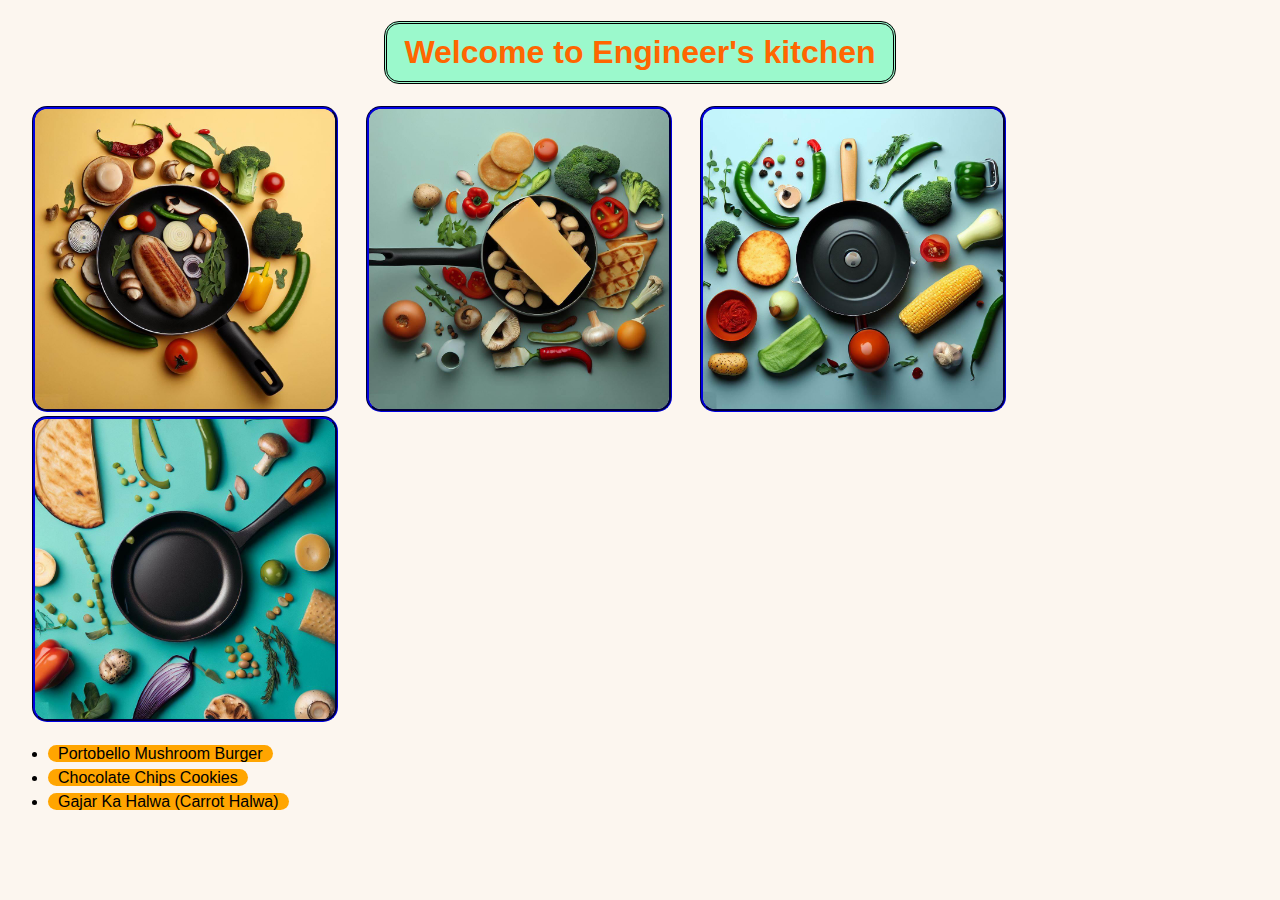
<file: index.html>
<!DOCTYPE html>
<html lang="en">
<head>
    <meta charset="UTF-8">
    <meta http-equiv="X-UA-Compatible" content="IE=edge">
    <meta name="viewport" content="width=device-width, initial-scale=1.0">
    <link rel="stylesheet" href="index.css">
    <title>Document</title>
</head>
<body>
    <div class="card">
        <h1>Welcome to Engineer's kitchen</h1>
            <img src="images/frying-pan1.jpeg" class="images image1" alt ="frying-pan1">
            <img src="images/frying-pan2.jpeg" class="images image2" alt="frying-pan2">
            <img src="images/frying-pan3.jpeg" class="images image3" alt ="frying-pan3">
            <img src="images/frying-pan4.jpeg" class="images image4" alt="frying-pan4">

        <ul>
            <li><a href = "./recipes/burger.html">Portobello Mushroom Burger</a></li>
            <li><a href = "./recipes/cookies.html">Chocolate Chips Cookies</a></li>
            <li><a href = "./recipes/halwa.html">Gajar Ka Halwa (Carrot Halwa)</a></li>
        </ul>
    </div>
</body>
</html>
</file>
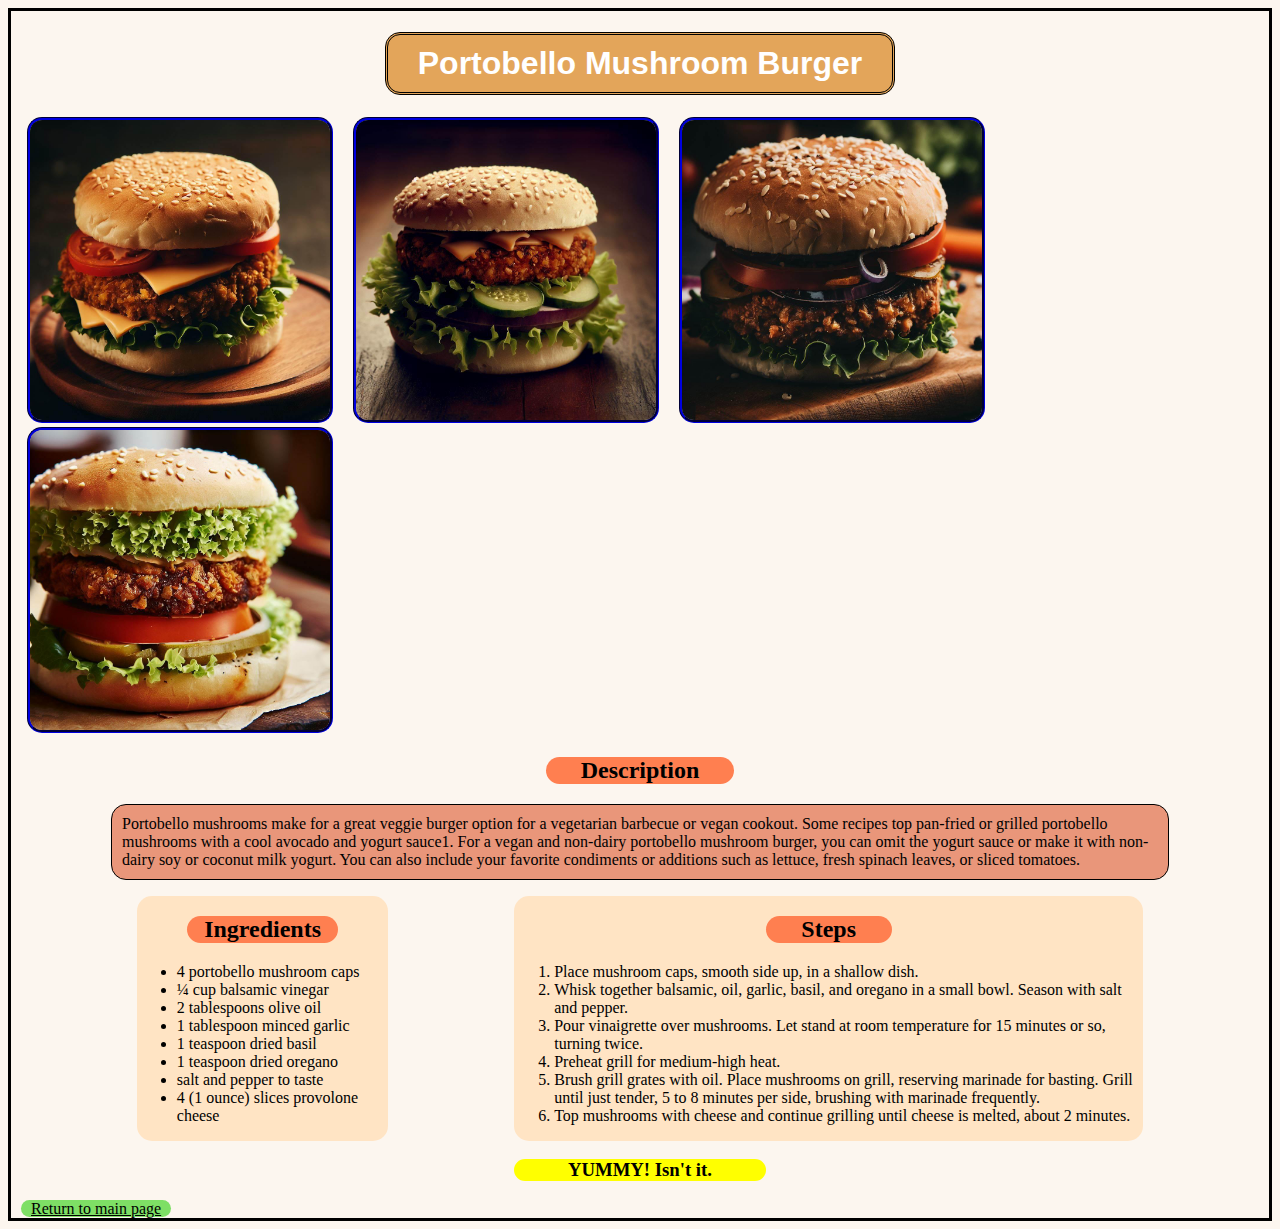
<file: recipes/burger.html>
<!DOCTYPE html>
<html lang="en">
<head>
    <meta charset="UTF-8">
    <meta http-equiv="X-UA-Compatible" content="IE=edge">
    <meta name="viewport" content="width=device-width, initial-scale=1.0">
    <link rel="stylesheet" href="styles.css">
    <title>Document</title>
</head>
<body>
    <div class="main burger">
        <h1>Portobello Mushroom Burger</h1>
        <img src = "../images/burger.jpeg" class="burgerImage burger1" alt = "Portobello Mushroom Burger">
        <img src = "../images/burger2.jpeg" class="burgerImage burger2" alt = "Portobello Mushroom Burger">
        <img src = "../images/burger3.jpeg" class="burgerImage burger3" alt = "Portobello Mushroom Burger">
        <img src = "../images/burger4.jpeg" class="burgerImage burger4" alt = "Portobello Mushroom Burger">
        <h2 class="desc">Description</h2>
        <p>Portobello mushrooms make for a great veggie burger option for a vegetarian 
            barbecue or vegan cookout. Some recipes top pan-fried or grilled 
            portobello mushrooms with a cool avocado and yogurt sauce1. 
            For a vegan and non-dairy portobello mushroom burger, you can omit the yogurt sauce 
            or make it with non-dairy soy or coconut milk yogurt. You can also include your 
            favorite condiments or additions such as lettuce, fresh spinach leaves, or sliced tomatoes.</p>
        <div class="ingred">
        <h2 class="inner inner1">Ingredients</h2>
            <ul>
                <li>4 portobello mushroom caps</li>
                <li>¼ cup balsamic vinegar</li>
                <li>2 tablespoons olive oil</li>
                <li>1 tablespoon minced garlic</li>
                <li>1 teaspoon dried basil</li>
                <li>1 teaspoon dried oregano</li>
                <li>salt and pepper to taste</li>
                <li>4 (1 ounce) slices provolone cheese</li>
            </ul>
        </div>
        <div class="steps">
            <h2 class="inner inner2">Steps</h2>
            <ol>
                <li>Place mushroom caps, smooth side up, in a shallow dish.</li>
                <li>Whisk together balsamic, oil, garlic, basil, and oregano in a small bowl. Season with salt and pepper.</li>
                <li>Pour vinaigrette over mushrooms. Let stand at room temperature for 15 minutes or so, turning twice.</li>
                <li>Preheat grill for medium-high heat.</li>
                <li>Brush grill grates with oil. Place mushrooms on grill, reserving marinade for basting. 
                    Grill until just tender, 5 to 8 minutes per side, brushing with marinade frequently.</li>
                <li>Top mushrooms with cheese and continue grilling until cheese is melted, about 2 minutes.</li>
            </ol>
        </div>
        <h3>YUMMY! Isn't it.</h3>
        <a href = "../index.html" class="return">Return to main page</a>
    </div>

</body>
</html>
</file>
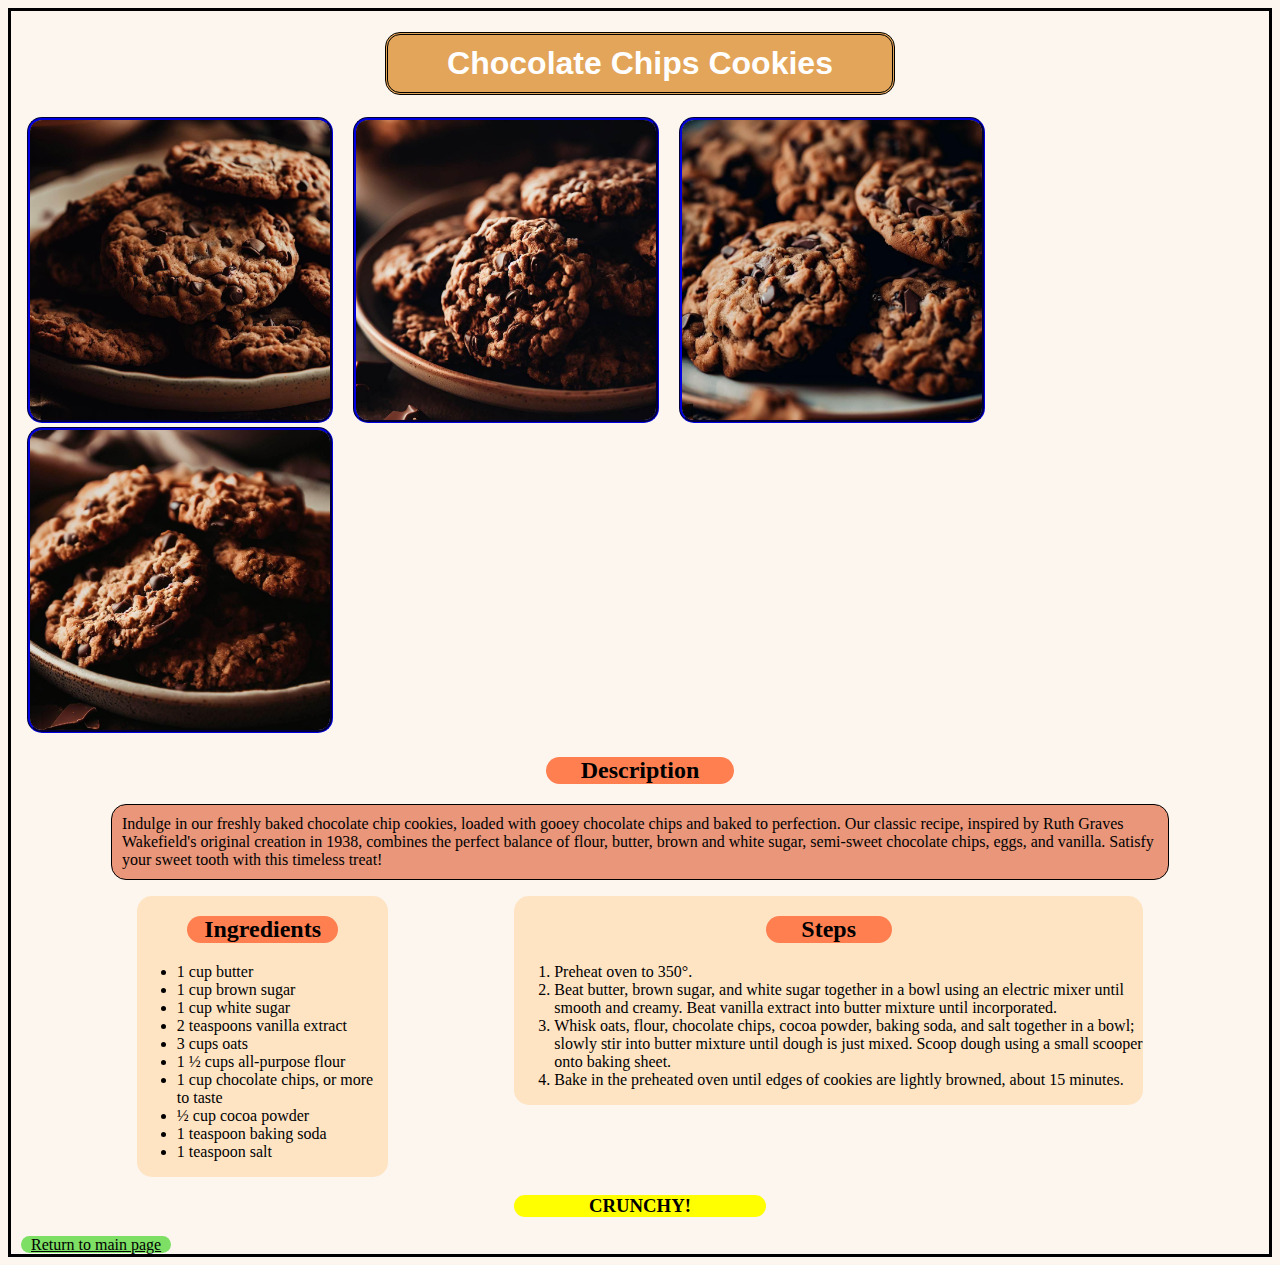
<file: recipes/cookies.html>
<!DOCTYPE html>
<html lang="en">
<head>
    <meta charset="UTF-8">
    <meta http-equiv="X-UA-Compatible" content="IE=edge">
    <meta name="viewport" content="width=device-width, initial-scale=1.0">
    <link rel="stylesheet" href="styles.css">
    <title>Document</title>
</head>
<body>
    <div class="main cookies">
        <h1>Chocolate Chips Cookies</h1>
        <img src ="../images/cookies1.jpeg" class="cookieImage cookie1" alt ="Chocolate Chips Cookies">
        <img src="../images/cookies2.jpeg" class="cookieImage cookie2" alt="Chocolate Chips Cookies">
        <img src="../images/cookies3.jpeg" class="cookieImage cookie3" alt ="Chocolate Chips Cookies">
        <img src="../images/cookies4.jpeg" class="cookieImage cookie4" alt="Chocolate Chips Cookies">
        <h2 class="desc">Description</h2>
        <p>Indulge in our freshly baked chocolate chip cookies, loaded with gooey chocolate chips 
            and baked to perfection. Our classic recipe, inspired by Ruth Graves Wakefield's original
            creation in 1938, combines the perfect balance of flour, butter, brown and white sugar, 
            semi-sweet chocolate chips, eggs, and vanilla. Satisfy your sweet tooth with this timeless treat!</p>
        <div class="ingred">
            <h2 class="inner inner1">Ingredients</h2>
            <ul>
                <li>1 cup butter</li>
                <li>1 cup brown sugar</li>
                <li>1 cup white sugar</li>
                <li>2 teaspoons vanilla extract</li>
                <li>3 cups oats</li>
                <li>1 ½ cups all-purpose flour</li>
                <li>1 cup chocolate chips, or more to taste</li>
                <li>½ cup cocoa powder</li>
                <li>1 teaspoon baking soda</li>
                <li>1 teaspoon salt</li>
            </ul>
        </div>
        <div class="steps">
            <h2 class="inner inner2">Steps</h2>
            <ol>
                <li>Preheat oven to 350°.</li>
                <li>Beat butter, brown sugar, and white sugar together in a bowl using an electric mixer 
                    until smooth and creamy. Beat vanilla extract into butter mixture until incorporated.</li>
                <li>Whisk oats, flour, chocolate chips, cocoa powder, baking soda, and salt together in a 
                    bowl; slowly stir into butter mixture until dough is just mixed. Scoop dough using a 
                    small scooper onto baking sheet.</li>
                <li>Bake in the preheated oven until edges of cookies are lightly browned, about 15 minutes.</li>
            </ol>
        </div>
        <h3>CRUNCHY!</h3>
        <a href = "../index.html" class="return">Return to main page</a>
    </div>

</body>
</html>
</file>
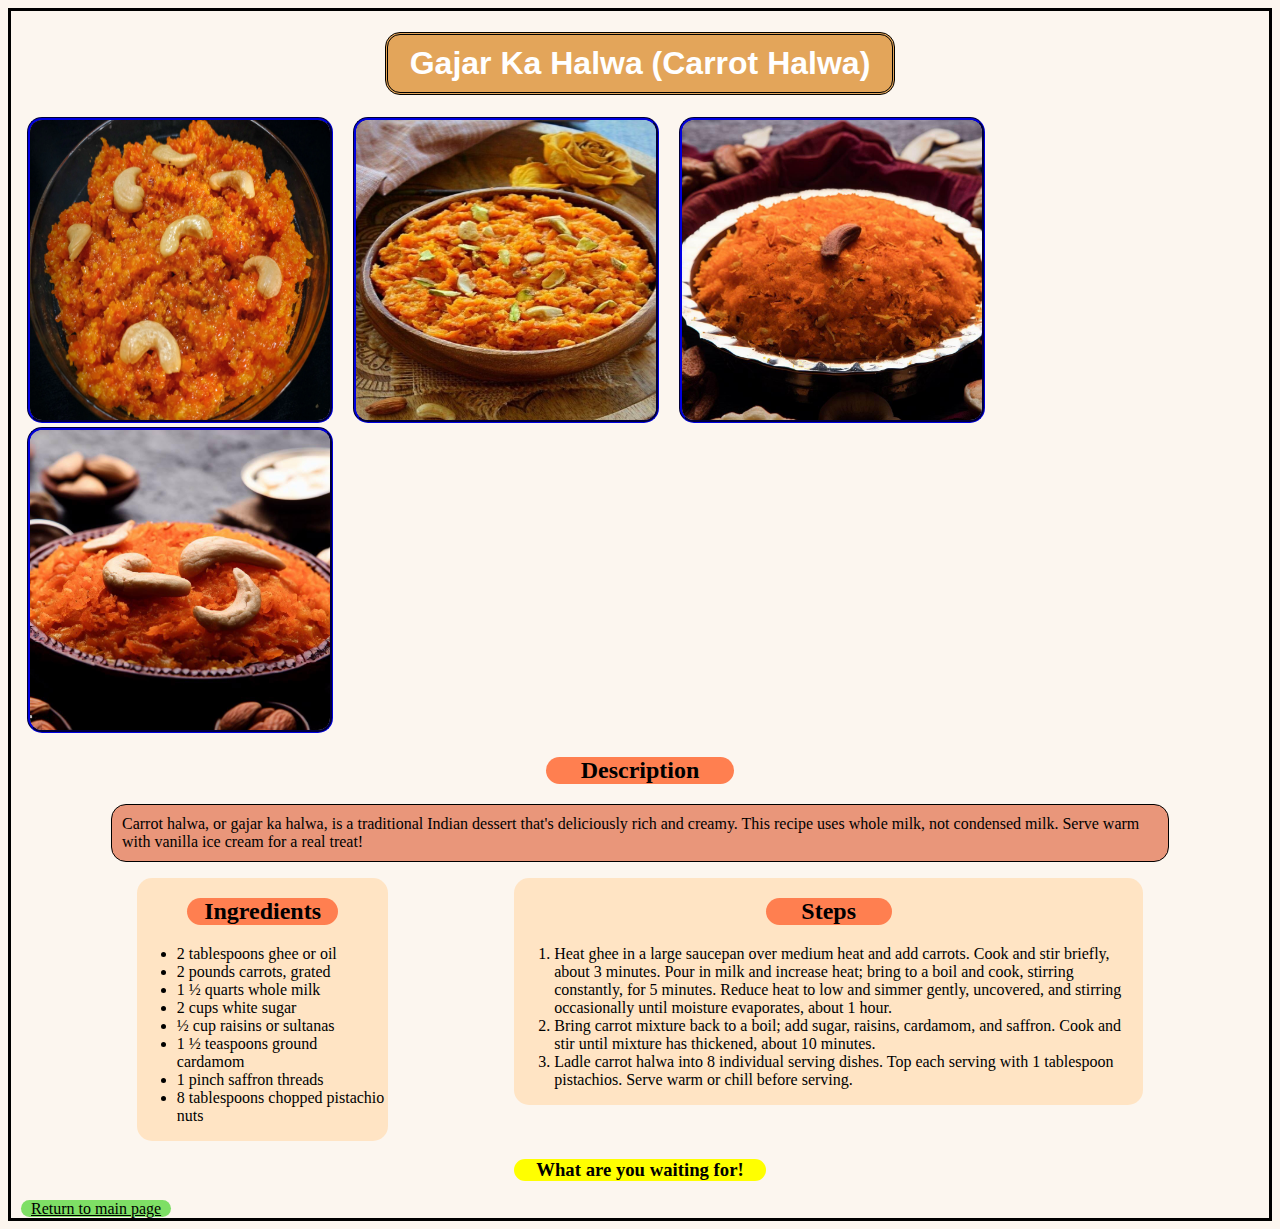
<file: recipes/halwa.html>
<!DOCTYPE html>
<html lang="en">
<head>
    <meta charset="UTF-8">
    <meta http-equiv="X-UA-Compatible" content="IE=edge">
    <meta name="viewport" content="width=device-width, initial-scale=1.0">
    <link rel="stylesheet" href="styles.css">
    <title>Document</title>
</head>
<body>
    <div class="main halwa">
        <h1>Gajar Ka Halwa (Carrot Halwa)</h1>
        <img src = "../images/gajar-halwa.jpg" class="halwaImage halwa1" alt = "Gajar Ka Halwa (Carrot Halwa)">
        <img src = "../images/halwa.jpg" class="halwaImage halwa2" alt = "Gajar Ka Halwa (Carrot Halwa)">
        <img src = "../images/halwa3.jpeg" class="halwaImage halwa3" alt = "Gajar Ka Halwa (Carrot Halwa)">
        <img src = "../images/halwa4.jpeg" class="halwaImage halwa4" alt = "Gajar Ka Halwa (Carrot Halwa)">
        <h2 class="desc">Description</h2>
        <p>Carrot halwa, or gajar ka halwa, is a traditional Indian dessert that's deliciously rich 
            and creamy. This recipe uses whole milk, not condensed milk. Serve warm with vanilla 
            ice cream for a real treat!</p>
        <div class="ingred">
            <h2 class="inner inner1">Ingredients</h2>
            <ul>
                <li>2 tablespoons ghee or oil</li>
                <li>2 pounds carrots, grated</li>
                <li>1 ½ quarts whole milk</li>
                <li>2 cups white sugar</li>
                <li>½ cup raisins or sultanas</li>
                <li>1 ½ teaspoons ground cardamom</li>
                <li>1 pinch saffron threads</li>
                <li>8 tablespoons chopped pistachio nuts</li>
            </ul>
        </div>
        <div class="steps">
            <h2 class="inner inner2">Steps</h2>
            <ol>
                <li>Heat ghee in a large saucepan over medium heat and add carrots. Cook and stir briefly,
                    about 3 minutes. Pour in milk and increase heat; bring to a boil and cook, stirring 
                    constantly, for 5 minutes. Reduce heat to low and simmer gently, uncovered, and stirring 
                    occasionally until moisture evaporates, about 1 hour.</li>
                <li>Bring carrot mixture back to a boil; add sugar, raisins, cardamom, and saffron. Cook 
                    and stir until mixture has thickened, about 10 minutes.</li>
                <li>Ladle carrot halwa into 8 individual serving dishes. Top each serving with 1 tablespoon 
                    pistachios. Serve warm or chill before serving.</li>
            </ol>
        </div>
        <h3>What are you waiting for!</h3>
        <a href = "../index.html" class="return">Return to main page</a>
    </div>

</body>
</html>
</file>
<file: index.css>
body{
    background-color: rgb(252, 246, 239);
}
h1{
    background-color:rgba(0, 255, 149, 0.384);
    color:rgb(255, 102, 0);
    width:40%;
    padding:10px 0;
    margin-left:auto;
    margin-right:auto;
    text-align:center;
    font-size: 32px;
    font-family:Inter,"Helvetica Neue",Helvetica,Arial,sans-serif;
    border-style:double;
    border-color:black;
    border-radius: 15px;
}
.images{
    height:auto;
    width:300px;
    border-style:groove;
    border-color:darkblue;
    margin-left: 1.5rem;
    border-radius:15px;
}

ul li a{
    text-decoration:none;
    font-family:'Lucida Sans', 'Lucida Sans Regular', 'Lucida Grande', 'Lucida Sans Unicode', Geneva, Verdana, sans-serif;
    color: black;
    background-color:orange;
    line-height:150%;
    padding: 0 10px;
    border-radius: 10px;
}
ul li a:hover{
    background-color: brown;
    color: white;
}
</file>
<file: recipes/styles.css>
body{
    background-color: rgb(252, 246, 239);
    border-style: solid;
}
.main h1, h2{
    text-align: center;
}
h1{
    background-color:rgba(218, 134, 33, 0.726);
    color:rgb(255, 255, 255);
    width:40%;
    padding:10px 0;
    margin-left:auto;
    margin-right:auto;
    text-align:center;
    font-size: 32px;
    font-family:Inter,"Helvetica Neue",Helvetica,Arial,sans-serif;
    border-style:double;
    border-color:black;
    border-radius: 15px;
}
.burgerImage, .cookieImage, .halwaImage{
    height:auto;
    width:300px;
    border-style:groove;
    border-radius:15px;
    border-color:darkblue;
    margin-left:1rem;
}
.halwa1, .halwa2{
    height:300px;
}
p{
    border: 1px solid black;
    margin-left:100px;
    margin-right:100px;
    padding: 10px;
    background-color: darksalmon;
    border-radius:15px;
}

.ingred,
.steps{
    display:inline-block;
    border-radius:15px;
}
.ingred{
    width:20%;
    margin-left:10%;
    background-color:bisque;
}

.steps{
    width:50%;
    float:right;
    margin-right:10%;
    background-color:bisque;
}
h3{
    width:20%;
    text-align:center;
    margin-left:auto;
    margin-right:auto;
    background-color:yellow;
    border-radius:15px;
}
.return{
    background-color: rgb(126, 223, 101);
    padding:0 10px;
    margin-left:10px;
    color:black;
    border-radius:10px;
}
.return:hover{
    background-color:darkgreen;
    color:white;
}
.desc{
    background-color:coral;
    width:15%;
    margin-left:auto;
    margin-right:auto;
    border-radius:15px;
}
.inner1{
    width:60%;
}
.inner2{
    width:20%;
}
.inner{
    background-color:coral;
    margin-left:auto;
    margin-right:auto;
    border-radius:15px;
}
</file>
